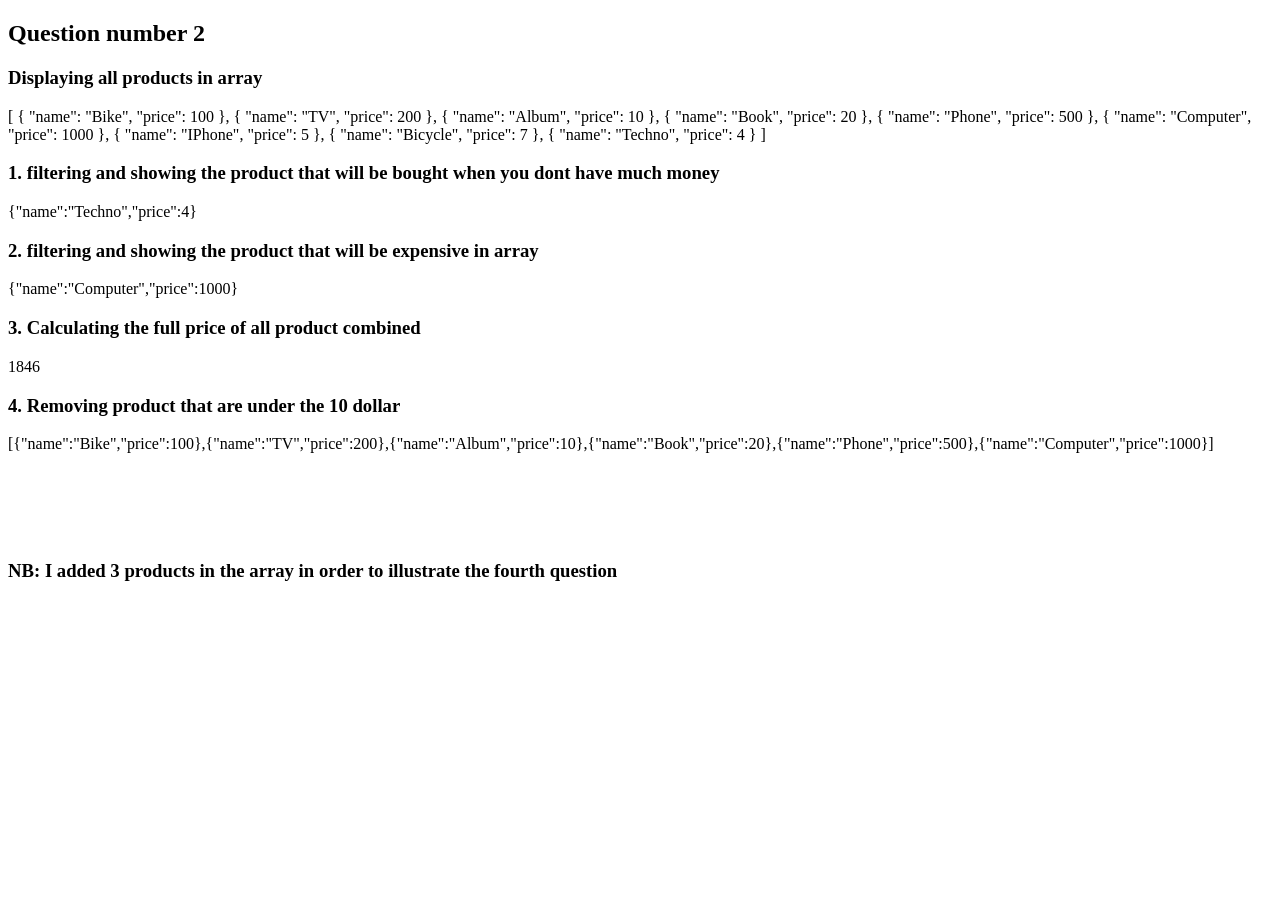
<file: question2/index.html>
<!DOCTYPE html>
<html lang="en">
<head>
    <meta charset="UTF-8">
    <meta http-equiv="X-UA-Compatible" content="IE=edge">
    <meta name="viewport" content="width=device-width, initial-scale=1.0">
    <title>Document</title>
</head>
<body>
    <h2>Question number 2</h2>

    <h3>Displaying all products in array</h3>
    <p id="array"></p>


    <h3>1. filtering and showing the product that will be bought when you dont have much money</h3>
    <p id="cheapProduct"></p>


    <h3>2. filtering and showing the product that will be expensive in array</h3>
    <p id="expensivePrice"></p>


    <h3>3. Calculating the full price of all product combined</h3>
    <p id="sum"></p>


    <h3>4. Removing product that are under the 10 dollar</h3>
    <p id="remove"></p><br><br><br><br>


     <h3>NB: I added 3 products in the array in order to illustrate the fourth question</h3>

 

    <script type="text/javascript" src="product.js"></script>
</body>
</html>
</file>
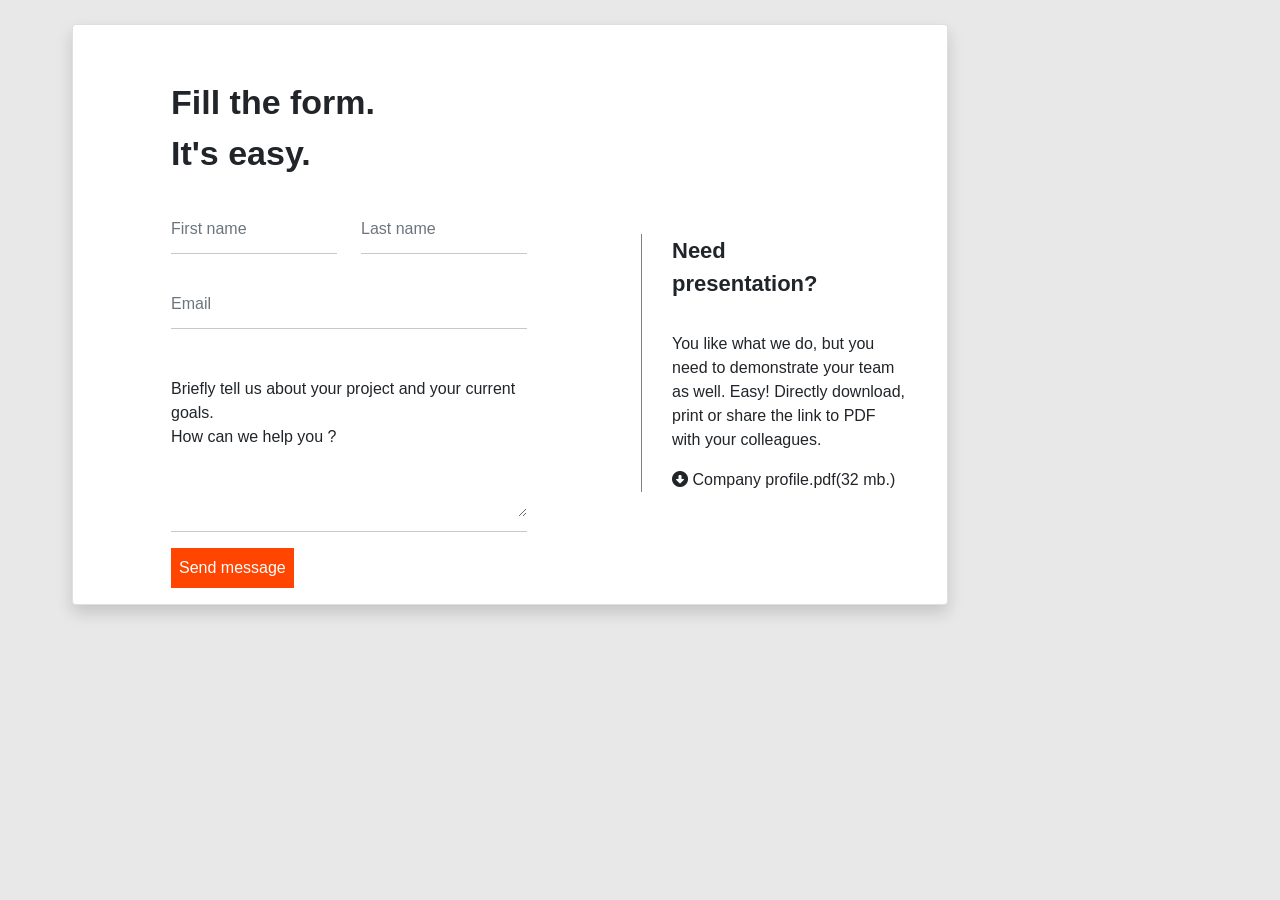
<file: question1/form.html>
<!DOCTYPE html>
<html lang="fr">

<head>

  <meta charset="utf-8">
  <meta http-equiv="X-UA-Compatible" content="IE=edge">
  <meta name="viewport" content="width=device-width, initial-scale=1, shrink-to-fit=no">
  <meta name="description" content="">
  <meta name="author" content="">

  <title>Question 1</title>

  <link href="fontawesome-free-6.1.1-web/css/all.min.css" rel="stylesheet" type="text/css">
 <!--  <link href="https://fonts.googleapis.com/css?family=Nunito:200,200i,300,300i,400,400i,600,600i,700,700i,800,800i,900,900i" rel="stylesheet"> -->
  <link href="bootstrap-5.1.3-dist/css/bootstrap.min.css" rel="stylesheet">
  <link href="style.css" rel="stylesheet">

</head>

 <body>
      <div class="container-fluid">
        <div class="row">

            <div class="col-md-9">
              <div class="card shadow mt-4">
               
                <div class="card-body">
                      <div class="container">
                      <div class="row form-content">
                          <div class="col-md-6">
                             <p class="form-tilte">Fill the form. <br> It's easy.</p>
                             <form action="" method="post">
                                <div class="row form-group">
                                    <div class="col-md-6 form-group mt-3">
                                        <input type="text" name="" class="form-control" placeholder="First name" required="">
                                        <hr>
                                    </div>
                                        <div class="col-md-6 mt-3">
                                        <input type="text" name="" class="form-control" placeholder="Last name" required>
                                        <hr>
                                    </div>
                                </div>
                                <div class="form-group mt-3 mb-5">
                                    <input type="email" name="" class="form-control" placeholder="Email" required>
                                    <hr>
                                </div>
                                <p class="textarea-info mb-2">Briefly tell us about your project and your current goals. <br>
                                How can we help you ?</p>
                                <div class="form-group">
                                    <textarea type="text" name="" rows="2" class="form-control"></textarea><br>
                                    <hr class="mt-0">
                                </div>
                                
                                <button type="submit" name="" class="text-white"> Send message</button>
                             </form>
                          </div>
                          
                          <div class="col-md-6">
                            <div class="message">
                                <p class="message-title">Need<br> presentation?</p>
                                <p>You like what we do, but you need to demonstrate your team as well. Easy!
                                Directly download, print or share the link to PDF with your colleagues.  
                                </p>
                                <p><i class="fa fa-arrow-alt-circle-down"></i> Company profile.pdf(32 mb.)</p>
                            </div>
                          </div>
                      </div>
                  </div>
                </div>
              </div>
            </div>

      </div>

 </body>
</file>
<file: question1/style.css>
body
{
    margin: 0;
  font-family: "Nunito", -apple-system, BlinkMacSystemFont, "Segoe UI", Roboto, "Helvetica Neue", Arial, sans-serif, "Apple Color Emoji", "Segoe UI Emoji", "Segoe UI Symbol", "Noto Color Emoji";
  font-size: 1rem;
  font-weight: 400;
  line-height: 1.5;
  text-align: left;
    background-color: #e8e8e8;
}

.card
{
  margin-left: 60px;
}

.form-content
{
    margin-top: 36px;
    margin-left: 46px;
}

.textarea-info
{
    font-size: 16px;
}

.form-tilte
{
    font-size: 34px;
    font-weight: bolder;
    font-family: Arial, Helvetica, sans-serif;
}

.message
{
    margin-top: 157px;
    
}

.message-title{
    font-size: 22px;
    font-weight: bolder;
    font-family: Arial, Helvetica, sans-serif;
    margin-bottom: 32px;
}

.form-control{
    border: none;
    margin-bottom: -10px;
    padding-left: 0px;
    color: #000000;
}

button
{
    background-color: orangered; 
    padding: 8px; 
    border: none;
}

.message
  {
      border-left: groove 1px gray; 
      margin-left: 90px;
      padding-left: 30px;
  }
</file>
